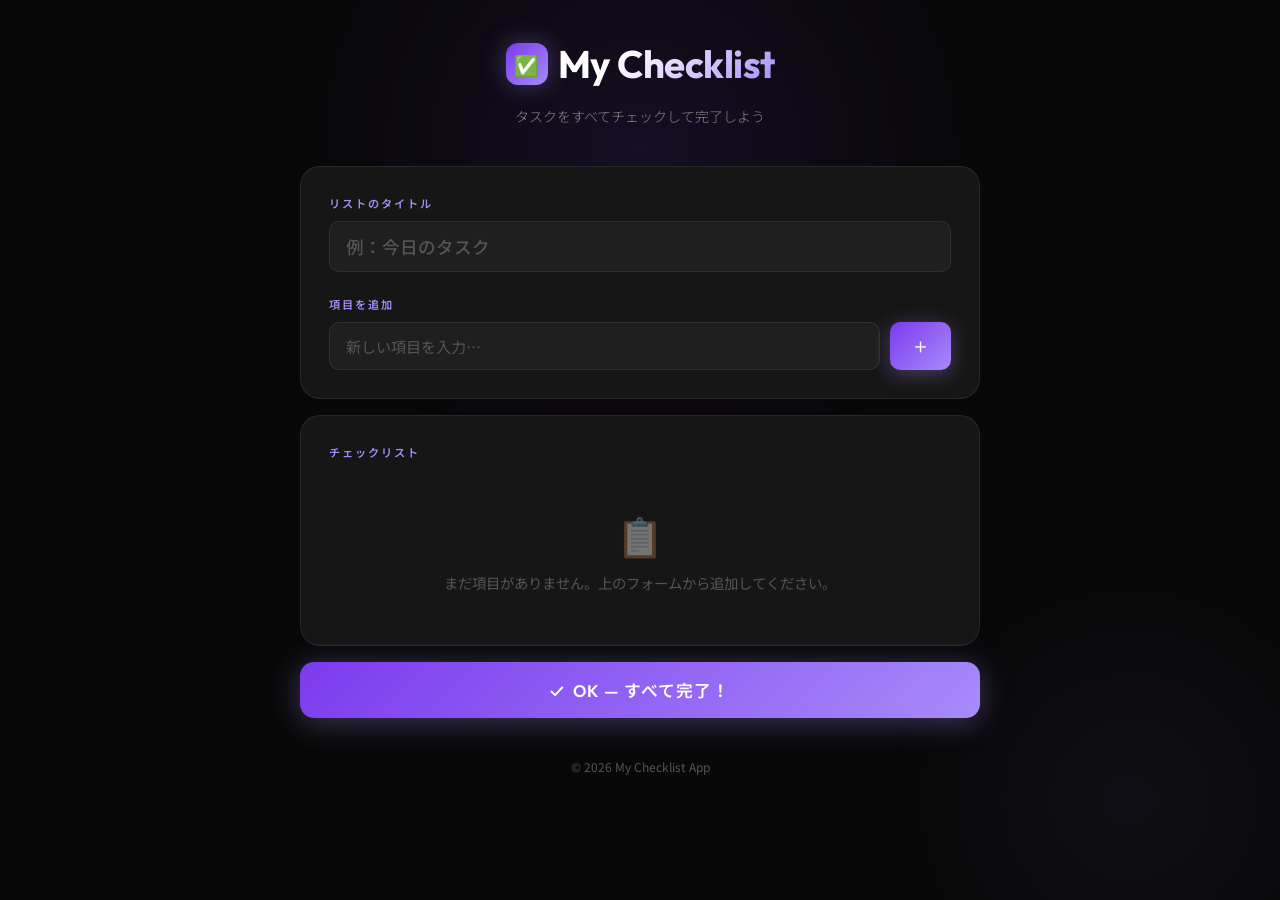
<file: web3概論/index.html>
<!DOCTYPE html>
<html lang="ja">
<head>
  <meta charset="UTF-8" />
  <meta name="viewport" content="width=device-width, initial-scale=1.0" />
  <title>チェックリスト | My Checklist</title>
  <meta name="description" content="シンプルで使いやすいチェックリストアプリ。タスクを追加してすべて完了したらOK！" />
  <link rel="preconnect" href="https://fonts.googleapis.com" />
  <link href="https://fonts.googleapis.com/css2?family=Noto+Sans+JP:wght@300;400;500;700&family=Outfit:wght@300;400;600;700&display=swap" rel="stylesheet" />
  <style>
    /* ===== リセット & ベース ===== */
    *, *::before, *::after {
      box-sizing: border-box;
      margin: 0;
      padding: 0;
    }

    :root {
      --bg-primary:     #080808;
      --bg-secondary:   #111111;
      --bg-card:        #161616;
      --bg-glass:       rgba(255,255,255,0.04);
      --border:         rgba(255,255,255,0.08);
      --border-hover:   rgba(255,255,255,0.18);
      --accent:         #a78bfa;
      --accent-dark:    #7c3aed;
      --accent-glow:    rgba(167,139,250,0.35);
      --success:        #34d399;
      --success-glow:   rgba(52,211,153,0.35);
      --error:          #f87171;
      --error-glow:     rgba(248,113,113,0.35);
      --text-primary:   #f0f0f0;
      --text-secondary: #888888;
      --text-muted:     #555555;
    }

    html { scroll-behavior: smooth; }

    body {
      font-family: 'Noto Sans JP', 'Outfit', sans-serif;
      background-color: var(--bg-primary);
      color: var(--text-primary);
      min-height: 100vh;
      display: flex;
      flex-direction: column;
      align-items: center;
      padding: 40px 16px 80px;
      overflow-x: hidden;
    }

    /* ===== 背景エフェクト ===== */
    body::before {
      content: '';
      position: fixed;
      top: -200px;
      left: 50%;
      transform: translateX(-50%);
      width: 700px;
      height: 700px;
      background: radial-gradient(circle, rgba(124,58,237,0.12) 0%, transparent 70%);
      pointer-events: none;
      z-index: 0;
    }

    body::after {
      content: '';
      position: fixed;
      bottom: -150px;
      right: -100px;
      width: 500px;
      height: 500px;
      background: radial-gradient(circle, rgba(167,139,250,0.06) 0%, transparent 70%);
      pointer-events: none;
      z-index: 0;
    }

    /* ===== コンテナ ===== */
    .container {
      position: relative;
      z-index: 1;
      width: 100%;
      max-width: 680px;
    }

    /* ===== ヘッダー ===== */
    header {
      text-align: center;
      margin-bottom: 40px;
    }

    .logo {
      display: inline-flex;
      align-items: center;
      gap: 10px;
      margin-bottom: 12px;
    }

    .logo-icon {
      width: 42px;
      height: 42px;
      background: linear-gradient(135deg, var(--accent-dark), var(--accent));
      border-radius: 12px;
      display: flex;
      align-items: center;
      justify-content: center;
      font-size: 20px;
      box-shadow: 0 0 24px var(--accent-glow);
    }

    h1 {
      font-family: 'Outfit', sans-serif;
      font-size: clamp(1.6rem, 5vw, 2.4rem);
      font-weight: 700;
      background: linear-gradient(135deg, #ffffff 30%, var(--accent));
      -webkit-background-clip: text;
      -webkit-text-fill-color: transparent;
      background-clip: text;
      letter-spacing: -0.5px;
    }

    .subtitle {
      font-size: 0.875rem;
      color: var(--text-secondary);
      margin-top: 6px;
      font-weight: 300;
    }

    /* ===== カード ===== */
    .card {
      background: var(--bg-card);
      border: 1px solid var(--border);
      border-radius: 20px;
      padding: 28px;
      margin-bottom: 16px;
      backdrop-filter: blur(10px);
      transition: border-color 0.3s;
    }

    .card:hover {
      border-color: var(--border-hover);
    }

    /* ===== タイトル入力 ===== */
    .list-title-wrap {
      margin-bottom: 24px;
    }

    .section-label {
      font-size: 0.7rem;
      font-weight: 600;
      letter-spacing: 2px;
      text-transform: uppercase;
      color: var(--accent);
      margin-bottom: 10px;
    }

    #listTitle {
      width: 100%;
      background: var(--bg-glass);
      border: 1px solid var(--border);
      border-radius: 10px;
      padding: 12px 16px;
      font-size: 1.1rem;
      font-family: 'Noto Sans JP', sans-serif;
      font-weight: 500;
      color: var(--text-primary);
      outline: none;
      transition: border-color 0.25s, box-shadow 0.25s;
    }

    #listTitle:focus {
      border-color: var(--accent);
      box-shadow: 0 0 0 3px var(--accent-glow);
    }

    #listTitle::placeholder { color: var(--text-muted); }

    /* ===== アイテム追加エリア ===== */
    .add-area {
      display: flex;
      gap: 10px;
    }

    #newItemInput {
      flex: 1;
      background: var(--bg-glass);
      border: 1px solid var(--border);
      border-radius: 10px;
      padding: 12px 16px;
      font-size: 0.95rem;
      font-family: 'Noto Sans JP', sans-serif;
      color: var(--text-primary);
      outline: none;
      transition: border-color 0.25s, box-shadow 0.25s;
    }

    #newItemInput:focus {
      border-color: var(--accent);
      box-shadow: 0 0 0 3px var(--accent-glow);
    }

    #newItemInput::placeholder { color: var(--text-muted); }

    .btn-add {
      background: linear-gradient(135deg, var(--accent-dark), var(--accent));
      border: none;
      border-radius: 10px;
      padding: 12px 20px;
      color: #fff;
      font-size: 1.3rem;
      cursor: pointer;
      transition: transform 0.15s, box-shadow 0.25s, opacity 0.2s;
      box-shadow: 0 4px 20px var(--accent-glow);
      line-height: 1;
    }

    .btn-add:hover {
      transform: scale(1.08);
      box-shadow: 0 6px 28px var(--accent-glow);
    }

    .btn-add:active { transform: scale(0.96); }

    /* ===== 進捗バー ===== */
    .progress-wrap {
      margin: 20px 0 0;
    }

    .progress-info {
      display: flex;
      justify-content: space-between;
      font-size: 0.78rem;
      color: var(--text-secondary);
      margin-bottom: 8px;
    }

    .progress-bar-bg {
      height: 6px;
      background: var(--bg-glass);
      border-radius: 99px;
      overflow: hidden;
      border: 1px solid var(--border);
    }

    .progress-bar-fill {
      height: 100%;
      width: 0%;
      border-radius: 99px;
      background: linear-gradient(90deg, var(--accent-dark), var(--accent));
      transition: width 0.4s cubic-bezier(0.4,0,0.2,1);
      box-shadow: 0 0 10px var(--accent-glow);
    }

    .progress-bar-fill.complete {
      background: linear-gradient(90deg, #059669, var(--success));
      box-shadow: 0 0 10px var(--success-glow);
    }

    /* ===== チェックリスト ===== */
    #checklist {
      list-style: none;
      margin-top: 0;
      display: flex;
      flex-direction: column;
      gap: 8px;
    }

    .empty-state {
      text-align: center;
      padding: 36px 0 24px;
      color: var(--text-muted);
      font-size: 0.9rem;
    }

    .empty-state .empty-icon {
      font-size: 2.4rem;
      margin-bottom: 10px;
      display: block;
      opacity: 0.4;
    }

    .checklist-item {
      display: flex;
      align-items: center;
      gap: 14px;
      padding: 14px 16px;
      background: var(--bg-glass);
      border: 1px solid var(--border);
      border-radius: 12px;
      transition: background 0.2s, border-color 0.2s, transform 0.15s;
      animation: slideIn 0.28s cubic-bezier(0.4,0,0.2,1);
      cursor: pointer;
      user-select: none;
    }

    @keyframes slideIn {
      from { opacity: 0; transform: translateY(-8px); }
      to   { opacity: 1; transform: translateY(0); }
    }

    .checklist-item:hover {
      background: rgba(255,255,255,0.06);
      border-color: var(--border-hover);
      transform: translateX(3px);
    }

    .checklist-item.checked {
      background: rgba(52,211,153,0.06);
      border-color: rgba(52,211,153,0.25);
    }

    /* カスタムチェックボックス */
    .custom-checkbox {
      width: 22px;
      height: 22px;
      min-width: 22px;
      border-radius: 6px;
      border: 2px solid var(--border-hover);
      display: flex;
      align-items: center;
      justify-content: center;
      transition: all 0.22s cubic-bezier(0.4,0,0.2,1);
      background: transparent;
    }

    .checklist-item.checked .custom-checkbox {
      background: var(--success);
      border-color: var(--success);
      box-shadow: 0 0 12px var(--success-glow);
    }

    .custom-checkbox .check-icon {
      opacity: 0;
      transform: scale(0.4);
      transition: opacity 0.18s, transform 0.18s cubic-bezier(0.4,0,0.2,1);
      color: #000;
      font-size: 13px;
      font-weight: 700;
    }

    .checklist-item.checked .custom-checkbox .check-icon {
      opacity: 1;
      transform: scale(1);
    }

    .item-text {
      flex: 1;
      font-size: 0.95rem;
      color: var(--text-primary);
      transition: color 0.2s, text-decoration 0.2s;
      word-break: break-word;
    }

    .checklist-item.checked .item-text {
      color: var(--text-muted);
      text-decoration: line-through;
      text-decoration-color: var(--text-muted);
    }

    .btn-delete {
      background: none;
      border: none;
      color: var(--text-muted);
      cursor: pointer;
      font-size: 1rem;
      padding: 4px;
      border-radius: 6px;
      transition: color 0.2s, background 0.2s, transform 0.15s;
      line-height: 1;
      opacity: 0;
    }

    .checklist-item:hover .btn-delete { opacity: 1; }
    .btn-delete:hover {
      color: var(--error);
      background: rgba(248,113,113,0.1);
      transform: scale(1.15);
    }

    /* ===== OKボタンエリア ===== */
    .ok-area {
      margin-top: 8px;
      display: flex;
      flex-direction: column;
      align-items: stretch;
      gap: 14px;
    }

    .item-count-badge {
      text-align: center;
      font-size: 0.82rem;
      color: var(--text-muted);
    }

    .item-count-badge span {
      color: var(--accent);
      font-weight: 600;
    }

    #okBtn {
      width: 100%;
      padding: 16px;
      font-size: 1.05rem;
      font-family: 'Outfit', 'Noto Sans JP', sans-serif;
      font-weight: 600;
      letter-spacing: 1px;
      border: none;
      border-radius: 14px;
      cursor: pointer;
      background: linear-gradient(135deg, var(--accent-dark), var(--accent));
      color: #fff;
      box-shadow: 0 4px 30px var(--accent-glow);
      transition: transform 0.18s, box-shadow 0.25s, opacity 0.2s;
      position: relative;
      overflow: hidden;
    }

    #okBtn::before {
      content: '';
      position: absolute;
      inset: 0;
      background: linear-gradient(135deg, rgba(255,255,255,0.15), transparent);
      opacity: 0;
      transition: opacity 0.25s;
    }

    #okBtn:hover::before { opacity: 1; }
    #okBtn:hover {
      transform: translateY(-2px);
      box-shadow: 0 8px 40px var(--accent-glow);
    }
    #okBtn:active { transform: translateY(0) scale(0.98); }

    #okBtn.success-state {
      background: linear-gradient(135deg, #059669, var(--success));
      box-shadow: 0 4px 30px var(--success-glow);
    }

    /* ===== エラーメッセージ ===== */
    #errorMsg {
      display: none;
      padding: 14px 18px;
      background: rgba(248,113,113,0.1);
      border: 1px solid rgba(248,113,113,0.35);
      border-radius: 12px;
      color: var(--error);
      font-size: 0.9rem;
      text-align: center;
      animation: shake 0.4s cubic-bezier(0.36,0.07,0.19,0.97);
    }

    #errorMsg.show { display: block; }

    @keyframes shake {
      0%,100% { transform: translateX(0); }
      15%      { transform: translateX(-8px); }
      30%      { transform: translateX(8px); }
      45%      { transform: translateX(-6px); }
      60%      { transform: translateX(6px); }
      75%      { transform: translateX(-4px); }
      90%      { transform: translateX(4px); }
    }

    /* ===== 成功オーバーレイ ===== */
    #successOverlay {
      display: none;
      position: fixed;
      inset: 0;
      z-index: 1000;
      background: rgba(0,0,0,0.85);
      backdrop-filter: blur(8px);
      align-items: center;
      justify-content: center;
      flex-direction: column;
      gap: 20px;
      text-align: center;
      padding: 24px;
    }

    #successOverlay.show {
      display: flex;
      animation: fadeIn 0.35s ease;
    }

    @keyframes fadeIn {
      from { opacity: 0; }
      to   { opacity: 1; }
    }

    .success-icon {
      width: 90px;
      height: 90px;
      background: linear-gradient(135deg, #059669, var(--success));
      border-radius: 50%;
      display: flex;
      align-items: center;
      justify-content: center;
      font-size: 42px;
      box-shadow: 0 0 60px var(--success-glow);
      animation: popIn 0.4s cubic-bezier(0.175,0.885,0.32,1.275);
    }

    @keyframes popIn {
      from { transform: scale(0.3); opacity: 0; }
      to   { transform: scale(1); opacity: 1; }
    }

    .success-title {
      font-family: 'Outfit', sans-serif;
      font-size: 2rem;
      font-weight: 700;
      color: var(--success);
    }

    .success-sub {
      font-size: 0.95rem;
      color: var(--text-secondary);
    }

    .btn-close-success {
      margin-top: 8px;
      padding: 12px 36px;
      background: linear-gradient(135deg, #059669, var(--success));
      border: none;
      border-radius: 12px;
      color: #fff;
      font-size: 0.95rem;
      font-family: 'Noto Sans JP', sans-serif;
      font-weight: 600;
      cursor: pointer;
      box-shadow: 0 4px 24px var(--success-glow);
      transition: transform 0.18s, box-shadow 0.25s;
    }

    .btn-close-success:hover {
      transform: translateY(-2px);
      box-shadow: 0 8px 32px var(--success-glow);
    }

    /* ===== フッター ===== */
    footer {
      margin-top: 40px;
      text-align: center;
      color: var(--text-muted);
      font-size: 0.75rem;
      position: relative;
      z-index: 1;
    }

    /* ===== レスポンシブ ===== */
    @media (max-width: 480px) {
      .card { padding: 20px 16px; }
      h1 { font-size: 1.5rem; }
    }
  </style>
</head>
<body>

  <div class="container">
    <!-- ヘッダー -->
    <header>
      <div class="logo">
        <div class="logo-icon">✅</div>
        <h1>My Checklist</h1>
      </div>
      <p class="subtitle">タスクをすべてチェックして完了しよう</p>
    </header>

    <!-- 設定カード -->
    <div class="card">
      <!-- リストタイトル -->
      <div class="list-title-wrap">
        <div class="section-label">リストのタイトル</div>
        <input type="text" id="listTitle" placeholder="例：今日のタスク" maxlength="60" />
      </div>

      <!-- アイテム追加 -->
      <div class="section-label">項目を追加</div>
      <div class="add-area">
        <input type="text" id="newItemInput" placeholder="新しい項目を入力…" maxlength="100" />
        <button class="btn-add" id="addBtn" title="追加">＋</button>
      </div>

      <!-- 進捗バー -->
      <div class="progress-wrap" id="progressWrap" style="display:none;">
        <div class="progress-info">
          <span>進捗</span>
          <span id="progressText">0 / 0</span>
        </div>
        <div class="progress-bar-bg">
          <div class="progress-bar-fill" id="progressBar"></div>
        </div>
      </div>
    </div>

    <!-- チェックリストカード -->
    <div class="card">
      <div class="section-label">チェックリスト</div>
      <ul id="checklist">
        <li class="empty-state" id="emptyState">
          <span class="empty-icon">📋</span>
          まだ項目がありません。上のフォームから追加してください。
        </li>
      </ul>
    </div>

    <!-- OKエリア -->
    <div class="ok-area">
      <div class="item-count-badge" id="countBadge" style="display:none;">
        <span id="checkedCount">0</span> / <span id="totalCount">0</span> 項目完了
      </div>
      <div id="errorMsg">⚠️ すべての項目をチェックしてから OK を押してください！</div>
      <button id="okBtn">✓ &nbsp;OK — すべて完了！</button>
    </div>
  </div>

  <!-- 成功オーバーレイ -->
  <div id="successOverlay" role="dialog" aria-modal="true">
    <div class="success-icon">🎉</div>
    <div class="success-title">完了！</div>
    <div class="success-sub" id="successListTitle"></div>
    <div class="success-sub">すべての項目をクリアしました 🚀</div>
    <button class="btn-close-success" id="closeSuccessBtn">もう一度使う</button>
  </div>

  <footer>
    &copy; 2026 My Checklist App
  </footer>

  <script>
    // ===== 状態管理 =====
    let items = [];   // { id, text, checked }
    let nextId = 1;

    // ===== DOM =====
    const listTitle      = document.getElementById('listTitle');
    const newItemInput   = document.getElementById('newItemInput');
    const addBtn         = document.getElementById('addBtn');
    const checklist      = document.getElementById('checklist');
    const emptyState     = document.getElementById('emptyState');
    const progressWrap   = document.getElementById('progressWrap');
    const progressBar    = document.getElementById('progressBar');
    const progressText   = document.getElementById('progressText');
    const countBadge     = document.getElementById('countBadge');
    const checkedCount   = document.getElementById('checkedCount');
    const totalCount     = document.getElementById('totalCount');
    const okBtn          = document.getElementById('okBtn');
    const errorMsg       = document.getElementById('errorMsg');
    const successOverlay = document.getElementById('successOverlay');
    const successListTitle = document.getElementById('successListTitle');
    const closeSuccessBtn  = document.getElementById('closeSuccessBtn');

    // ===== Web Audio API（シングルトン・resume対応） =====
    let _audioCtx = null;

    function getAudioCtx() {
      if (!_audioCtx) {
        _audioCtx = new (window.AudioContext || window.webkitAudioContext)();
      }
      return _audioCtx;
    }

    function playWarningSound() {
      try {
        const ctx = getAudioCtx();
        // suspended状態をresumeしてから音を鳴らす
        ctx.resume().then(() => {
          // 低音→中音→高音のビープ × 3
          [0, 0.18, 0.36].forEach((startOffset, i) => {
            const osc  = ctx.createOscillator();
            const gain = ctx.createGain();
            osc.connect(gain);
            gain.connect(ctx.destination);

            osc.type = 'square';
            osc.frequency.setValueAtTime(280 + i * 80, ctx.currentTime + startOffset);
            gain.gain.setValueAtTime(0.25, ctx.currentTime + startOffset);
            gain.gain.exponentialRampToValueAtTime(0.001, ctx.currentTime + startOffset + 0.18);

            osc.start(ctx.currentTime + startOffset);
            osc.stop(ctx.currentTime + startOffset + 0.18);
          });
        });
      } catch (e) {
        console.warn('AudioContext not available:', e);
      }
    }

    // ===== 成功音 =====
    function playSuccessSound() {
      try {
        const ctx = getAudioCtx();
        ctx.resume().then(() => {
          const notes = [523, 659, 784, 1047]; // ド ミ ソ ド（高）
          notes.forEach((freq, i) => {
            const osc  = ctx.createOscillator();
            const gain = ctx.createGain();
            osc.connect(gain);
            gain.connect(ctx.destination);

            osc.type = 'sine';
            osc.frequency.setValueAtTime(freq, ctx.currentTime + i * 0.13);
            gain.gain.setValueAtTime(0.25, ctx.currentTime + i * 0.13);
            gain.gain.exponentialRampToValueAtTime(0.001, ctx.currentTime + i * 0.13 + 0.28);

            osc.start(ctx.currentTime + i * 0.13);
            osc.stop(ctx.currentTime + i * 0.13 + 0.28);
          });
        });
      } catch (e) {
        console.warn('AudioContext not available:', e);
      }
    }

    // ===== レンダリング =====
    function render() {
      // リスト描画
      checklist.innerHTML = '';

      if (items.length === 0) {
        checklist.appendChild(emptyState);
        progressWrap.style.display = 'none';
        countBadge.style.display   = 'none';
        return;
      }

      progressWrap.style.display = 'block';
      countBadge.style.display   = 'block';

      const checked = items.filter(i => i.checked).length;
      const total   = items.length;
      const pct     = Math.round((checked / total) * 100);

      progressBar.style.width = pct + '%';
      progressText.textContent = `${checked} / ${total}`;
      checkedCount.textContent = checked;
      totalCount.textContent   = total;

      if (pct === 100) {
        progressBar.classList.add('complete');
      } else {
        progressBar.classList.remove('complete');
      }

      items.forEach(item => {
        const li = document.createElement('li');
        li.className = 'checklist-item' + (item.checked ? ' checked' : '');
        li.dataset.id = item.id;

        li.innerHTML = `
          <div class="custom-checkbox">
            <span class="check-icon">✓</span>
          </div>
          <span class="item-text">${escapeHtml(item.text)}</span>
          <button class="btn-delete" title="削除" data-id="${item.id}">✕</button>
        `;

        // クリックでトグル（削除ボタン以外）
        li.addEventListener('click', (e) => {
          if (e.target.classList.contains('btn-delete')) return;
          toggleItem(item.id);
        });

        // 削除
        li.querySelector('.btn-delete').addEventListener('click', (e) => {
          e.stopPropagation();
          deleteItem(item.id);
        });

        checklist.appendChild(li);
      });
    }

    function escapeHtml(str) {
      return str.replace(/&/g,'&amp;').replace(/</g,'&lt;').replace(/>/g,'&gt;').replace(/"/g,'&quot;');
    }

    // ===== アクション =====
    function addItem() {
      const text = newItemInput.value.trim();
      if (!text) {
        newItemInput.focus();
        newItemInput.style.borderColor = 'var(--error)';
        setTimeout(() => { newItemInput.style.borderColor = ''; }, 1200);
        return;
      }
      items.push({ id: nextId++, text, checked: false });
      newItemInput.value = '';
      newItemInput.focus();
      hideError();
      render();
    }

    function toggleItem(id) {
      const item = items.find(i => i.id === id);
      if (item) item.checked = !item.checked;
      hideError();
      render();
    }

    function deleteItem(id) {
      items = items.filter(i => i.id !== id);
      render();
    }

    function hideError() {
      errorMsg.classList.remove('show');
    }

    // ===== OKボタン =====
    okBtn.addEventListener('click', () => {
      if (items.length === 0) {
        showError('項目がありません。まず項目を追加してください。');
        playWarningSound();
        return;
      }
      const allChecked = items.every(i => i.checked);
      if (!allChecked) {
        showError(null);
        playWarningSound();
        // シェイクアニメーション再生のため一度外して付け直す
        errorMsg.style.animation = 'none';
        requestAnimationFrame(() => {
          errorMsg.style.animation = '';
        });
        return;
      }
      // 全チェック → 成功！
      hideError();
      playSuccessSound();
      const title = listTitle.value.trim() || 'チェックリスト';
      successListTitle.textContent = `「${title}」`;
      successOverlay.classList.add('show');
    });

    function showError(msg) {
      errorMsg.textContent = msg || '⚠️ すべての項目をチェックしてから OK を押してください！';
      // アニメーションリセット
      errorMsg.classList.remove('show');
      void errorMsg.offsetWidth; // reflow
      errorMsg.classList.add('show');
    }

    // ===== 成功オーバーレイを閉じる =====
    closeSuccessBtn.addEventListener('click', () => {
      successOverlay.classList.remove('show');
      // リセット
      items = [];
      nextId = 1;
      listTitle.value = '';
      hideError();
      render();
    });

    // ===== Enterキー対応 =====
    newItemInput.addEventListener('keydown', (e) => {
      if (e.key === 'Enter') addItem();
    });

    addBtn.addEventListener('click', addItem);

    // ===== 初期描画 =====
    render();
  </script>
</body>
</html>
</file>
